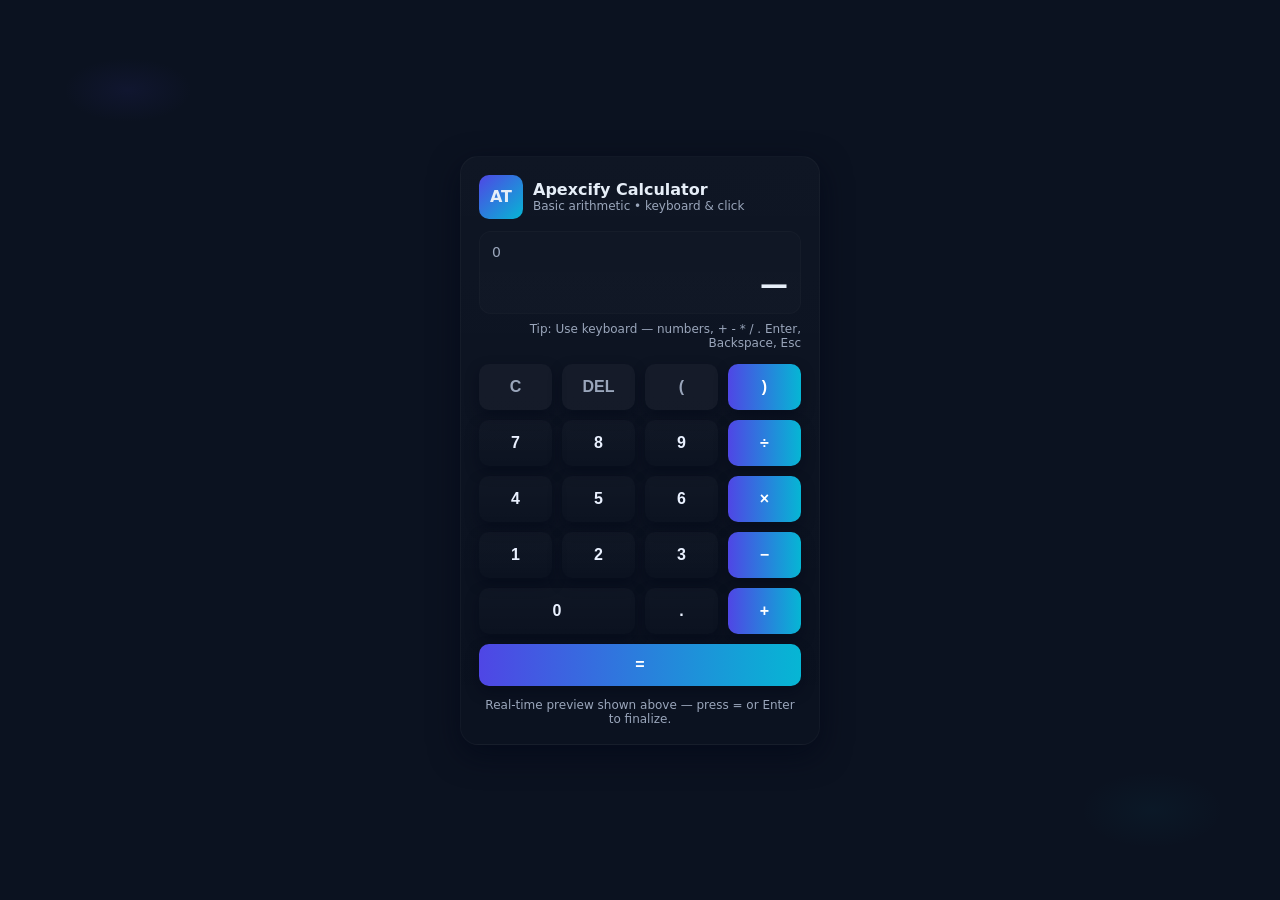
<file: Task2/2.html>
<!doctype html>
<html lang="en">
<head>
  <meta charset="utf-8" />
  <meta name="viewport" content="width=device-width,initial-scale=1" />
  <title>Calculator — Apexcify</title>
  <link rel="stylesheet" href="2.css">
</head>
<body>
  <div class="wrap">
    <div class="calculator" role="application" aria-label="Calculator">
      <div class="brand">
        <div class="badge">AT</div>
        <div>
          <div class="title">Apexcify Calculator</div>
          <div class="sub">Basic arithmetic • keyboard & click</div>
        </div>
      </div>

      <div class="screen" id="screen" aria-live="polite">
        <div class="expr" id="expression" aria-label="Expression">0</div>
        <div class="result" id="result" aria-label="Result">0</div>
      </div>

      <div class="kbd-hint">Tip: Use keyboard — numbers, + - * / . Enter, Backspace, Esc</div>

      <div class="keys" id="keys" aria-hidden="false">
        <!-- Row 1 -->
        <button class="key ctrl" data-action="clear" title="Clear (Esc)">C</button>
        <button class="key ctrl" data-action="delete" title="Delete (Backspace)">DEL</button>
        <button class="key ctrl" data-value="(">(</button>
        <button class="key op" data-value=")">)</button>
        <!-- Row 2 -->
        <button class="key" data-value="7">7</button>
        <button class="key" data-value="8">8</button>
        <button class="key" data-value="9">9</button>
        <button class="key op" data-value="/">÷</button>
        <!-- Row 3 -->
        <button class="key" data-value="4">4</button>
        <button class="key" data-value="5">5</button>
        <button class="key" data-value="6">6</button>
        <button class="key op" data-value="*">×</button>
        <!-- Row 4 -->
        <button class="key" data-value="1">1</button>
        <button class="key" data-value="2">2</button>
        <button class="key" data-value="3">3</button>
        <button class="key op" data-value="-">−</button>
        <!-- Row 5 -->
        <button class="key wide" data-value="0">0</button>
        <button class="key" data-value=".">.</button>
        <button class="key op" data-value="+">+</button>
        <!-- Row 6 -->
        <button class="key wide op" data-action="equals" style="grid-column:span 4;background:linear-gradient(90deg,var(--accent),var(--accent-2));font-size:16px;padding:12px">=</button>
      </div>

      <div class="hint">Real-time preview shown above — press = or Enter to finalize.</div>
    </div>
  </div>

  <script src="2.js"></script>
</body>
</html>
</file>
<file: Task2/2.css>
:root{
      --bg:#0b1220;
      --panel:#0f1724;
      --accent:#4f46e5;
      --accent-2:#06b6d4;
      --muted:#9aa6bb;
      --glass: rgba(255,255,255,0.03);
      --radius:14px;
    }
    *{box-sizing:border-box}
    html,body{height:100%;margin:0;font-family:Inter,ui-sans-serif,system-ui,-apple-system,"Segoe UI",Roboto,"Helvetica Neue",Arial;color:#e6eef8;background:
      radial-gradient(800px 400px at 10% 10%, rgba(79,70,229,0.08), transparent 8%),
      radial-gradient(600px 320px at 90% 90%, rgba(6,182,212,0.04), transparent 12%),
      var(--bg);
    -webkit-font-smoothing:antialiased;-moz-osx-font-smoothing:grayscale;}
    .wrap{min-height:100%;display:flex;align-items:center;justify-content:center;padding:28px}
    .calculator{
      width:360px;
      max-width:95vw;
      background:linear-gradient(180deg, rgba(255,255,255,0.02), transparent);
      border-radius:18px;padding:18px;box-shadow:0 10px 30px rgba(2,6,23,0.6);
      border:1px solid rgba(255,255,255,0.03);
    }
    .brand{display:flex;align-items:center;gap:10px;margin-bottom:12px}
    .badge{width:44px;height:44px;border-radius:10px;background:linear-gradient(135deg,var(--accent),var(--accent-2));display:flex;align-items:center;justify-content:center;font-weight:700}
    .title{font-weight:700}
    .sub{font-size:12px;color:var(--muted)}
    .screen{
      margin-top:10px;background:linear-gradient(180deg, rgba(255,255,255,0.01), rgba(255,255,255,0.015));
      padding:12px;border-radius:12px;min-height:82px;display:flex;flex-direction:column;justify-content:center;gap:6px;border:1px solid rgba(255,255,255,0.02);
    }
    .expr{color:var(--muted);font-size:14px;min-height:18px;word-break:break-all}
    .result{font-size:28px;font-weight:700;text-align:right}
    .kbd-hint{font-size:12px;color:var(--muted);margin-top:8px;text-align:right}
    .keys{display:grid;grid-template-columns:repeat(4,1fr);gap:10px;margin-top:14px}
    button.key{
      padding:14px;border-radius:10px;border:0;background:linear-gradient(180deg, rgba(255,255,255,0.02), transparent);
      color:#eaf1ff;font-weight:600;font-size:16px;cursor:pointer;box-shadow:0 6px 14px rgba(2,6,23,0.45);
      transition:transform .12s ease, box-shadow .12s ease, background .12s;
    }
    button.key:active{transform:translateY(2px)}
    button.key.op{background:linear-gradient(90deg,var(--accent),var(--accent-2));color:white}
    button.key.wide{grid-column:span 2}
    button.key.ctrl{background:rgba(255,255,255,0.03);color:var(--muted)}
    .hint{font-size:12px;color:var(--muted);text-align:center;margin-top:12px}
    /* Responsive */
    @media (max-width:420px){
      .calculator{width:100%}
      .result{font-size:24px}
      button.key{padding:12px;font-size:15px}
    }
</file>
